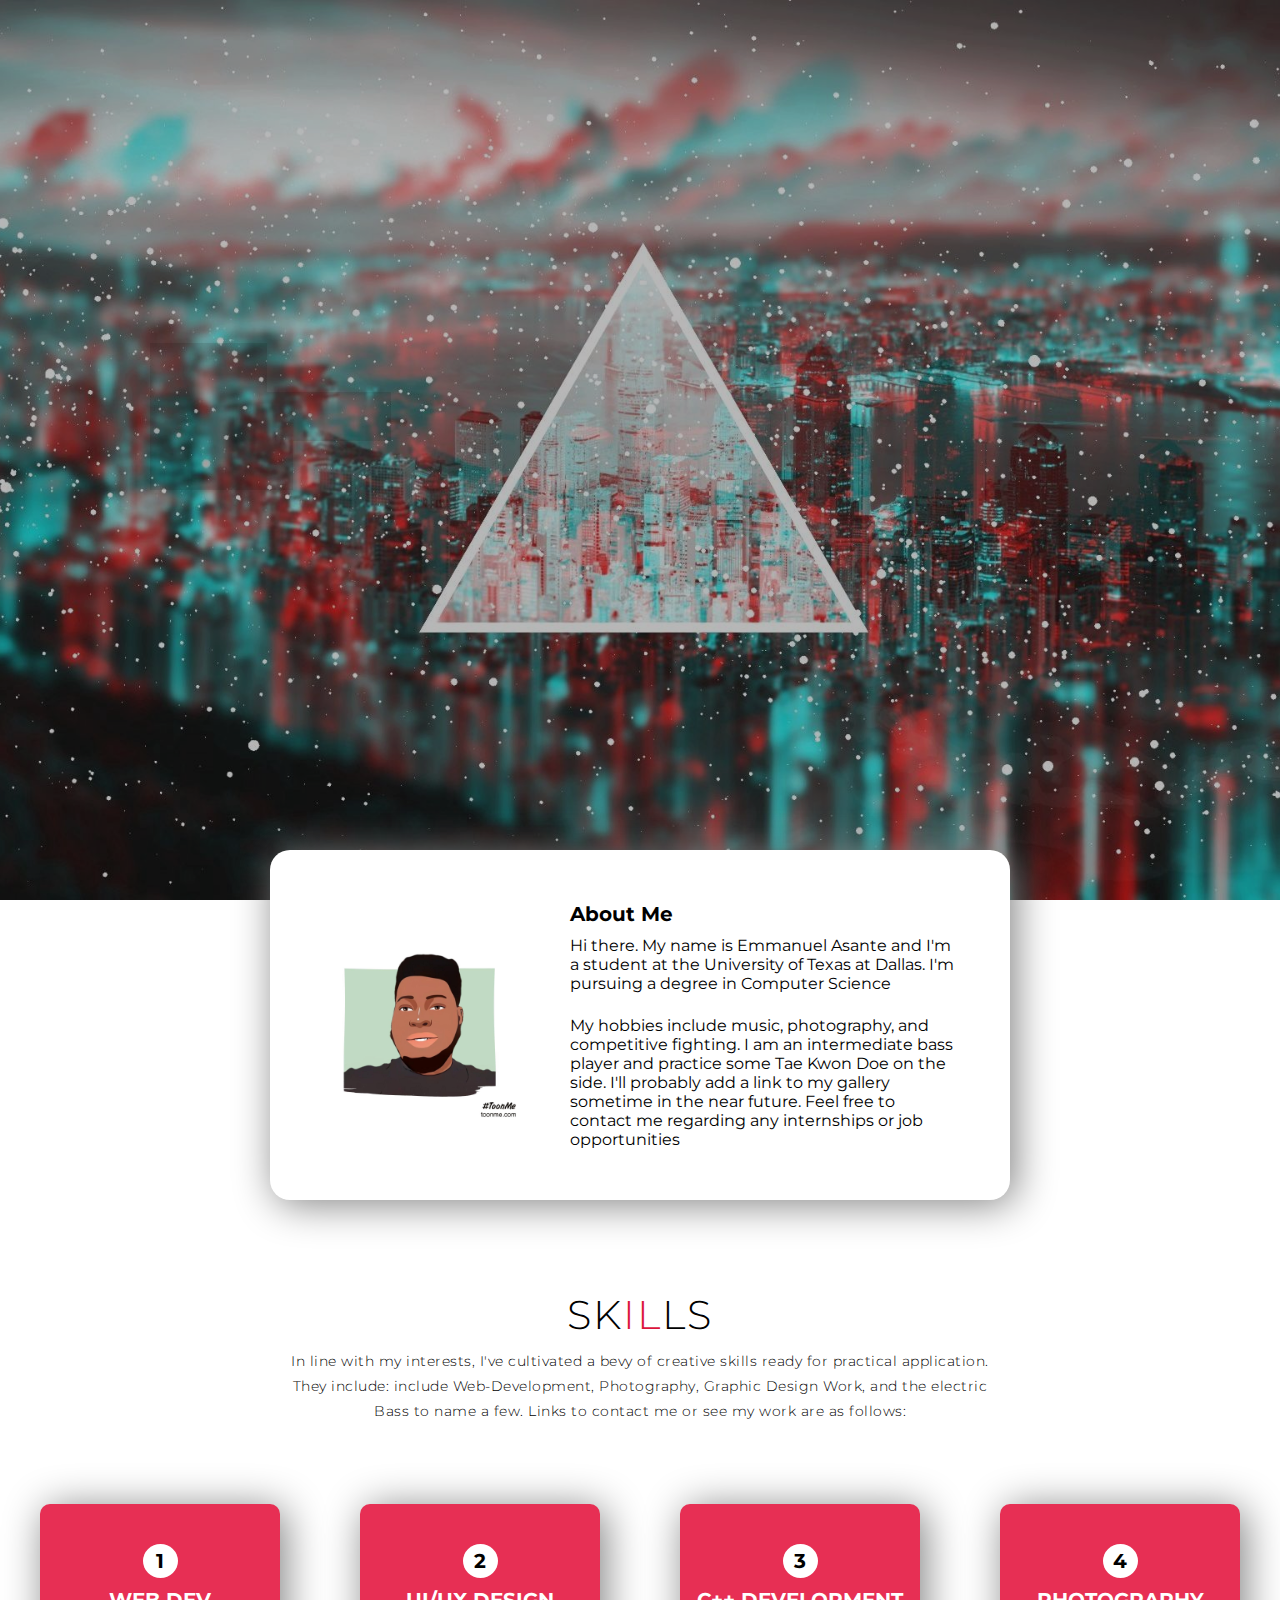
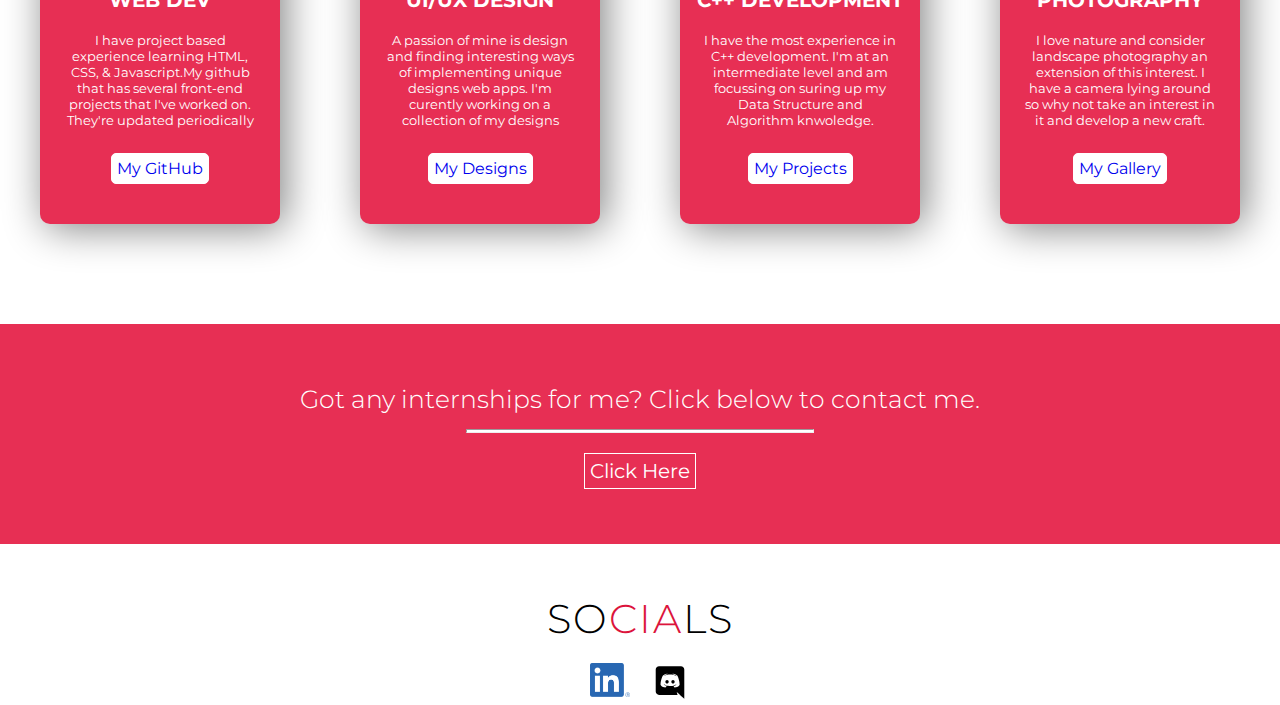
<file: index.html>
<!DOCTYPE html>
<html lang="en">
  <head>
    <meta charset="UTF-8">
    <meta name="viewport" content="width=device-width, initial-scale=1.0">
    <link rel="stylesheet" href="Assets\CSS\styles.css">
    <title>Manny's Personal Site</title>
  </head>

  <body>

    <section id = "Hero-Section">
      <div class="hero container">
        <div>
          <h1> Hello,<span></span></h1>
          <h1>My Name is <span></span></h1>
          <h1>Manny <span></span></h1>
          <a href = "/1. Portfolio/Emmanuel-Asante-Resume.pdf" type = "button" class="cta" download>Portfolio</a>
        </div>
      </div>
  </section> 

  <section class = "About-Me-Section">  
    <div class="About-Me-Container">
      <div class = "Profile">
        <img src="Assets\Images\Profile.jpg" alt="">
      </div>
      <div class="About-Me">
        <h1>About Me</h1>
        <p>Hi there. My name is Emmanuel Asante and I'm a student at the University of Texas at Dallas. I'm pursuing a degree in Computer Science</p><br>

        <P>My hobbies include music, photography, and competitive fighting. I am an intermediate bass player and practice some Tae Kwon Doe on the side. I'll probably add a link to my gallery sometime in the near future. Feel free to contact me regarding any internships or job opportunities
      </div>
    </div>
  </section>
  
  <section>
    <div class="Service-Container">
      <div id = "Service-Header">
        <h1 class = "Section-Title">Sk<span>il</span>ls</h1>
        <p class = "Section-Info">In line with my interests, I've cultivated a bevy of creative skills ready for practical application. They include:  include Web-Development, Photography, Graphic Design Work, and the electric Bass to name a few. Links to contact me or see my work are as follows:  </p>
      </div>
    </div>

    <div class = "Service-Cards-Container" >
      <div class = "Service-Cards">
        <p class = "number">1</p>
        <h2>WEB Dev</h2>
        <p class = "Service-Cards-Desc">I have project based experience learning HTML, CSS, & Javascript.My github that has several front-end projects that I've worked on. They're  updated periodically</p>
        <p class = "btn"><a href="#" type = "button">My GitHub</a></p>
      </div>
      
      <div class = "Service-Cards">
        <p class = "number">2</p>
        <h2>UI/UX Design</h2>
        <p class = "Service-Cards-Desc">A passion of mine is design and finding interesting ways of implementing unique designs web apps. I'm curently working on a collection of my designs</p>
        <p class = "btn"><a href="#" type = "button">My Designs</a></p>
      </div>
      
      <div class = "Service-Cards">
        <p class = "number">3</p>
        <h2>C++ Development</h2>
        <p class = "Service-Cards-Desc">I have the most experience in C++ development. I'm at an intermediate level and am focussing on suring up my Data Structure and Algorithm knwoledge.</p>
        <p class = "btn"><a href="#" type = "button">My Projects</a></p>
      </div>

      <div class = "Service-Cards">
        <p class = "number">4</p>
        <h2>Photography</h2>
        <p class = "Service-Cards-Desc">I love nature and consider landscape photography an extension of this interest. I have a camera lying around so why not take an interest in it and develop a new craft.</p>
        <p class = "btn"><a href="#" type = "button">My Gallery</a></p>
      </div>
      
    </div>
      </div>
    </section>

    <section class = "Hire-Me-Banner">
      <div class="Hire-Me-Container">
        <h2>Got any internships for me? Click below to contact me.</h2>
        <hr>
        <a href="contact-me.html" class = "Hire-Me-Button">Click Here</a>
      </div>
    </section>

  </body>
  
  <footer>
    <h2 class = "Section-Title">So<span>cia</span>ls</h2>
    <div class="Socials-Container">
      <a href="https://www.linkedin.com/in/mannyasante" target = "_blank" ><img src="Assets\Icons\LI-In-Bug.png" alt="LinkedIn Logo" class = "Socials"></a>
      <a href="https://discordapp.com/users/3778/" target = "_blank"><img src="Assets\Icons\Discord.svg" alt="Discord Logo" class = "Socials"></a>
    </div>
    <div style="display: none;">Icons made by <a href="https://www.freepik.com" title="Freepik">Freepik</a> from <a href="https://www.flaticon.com/" title="Flaticon">www.flaticon.com</a></div>
  </footer>

</html>
</file>
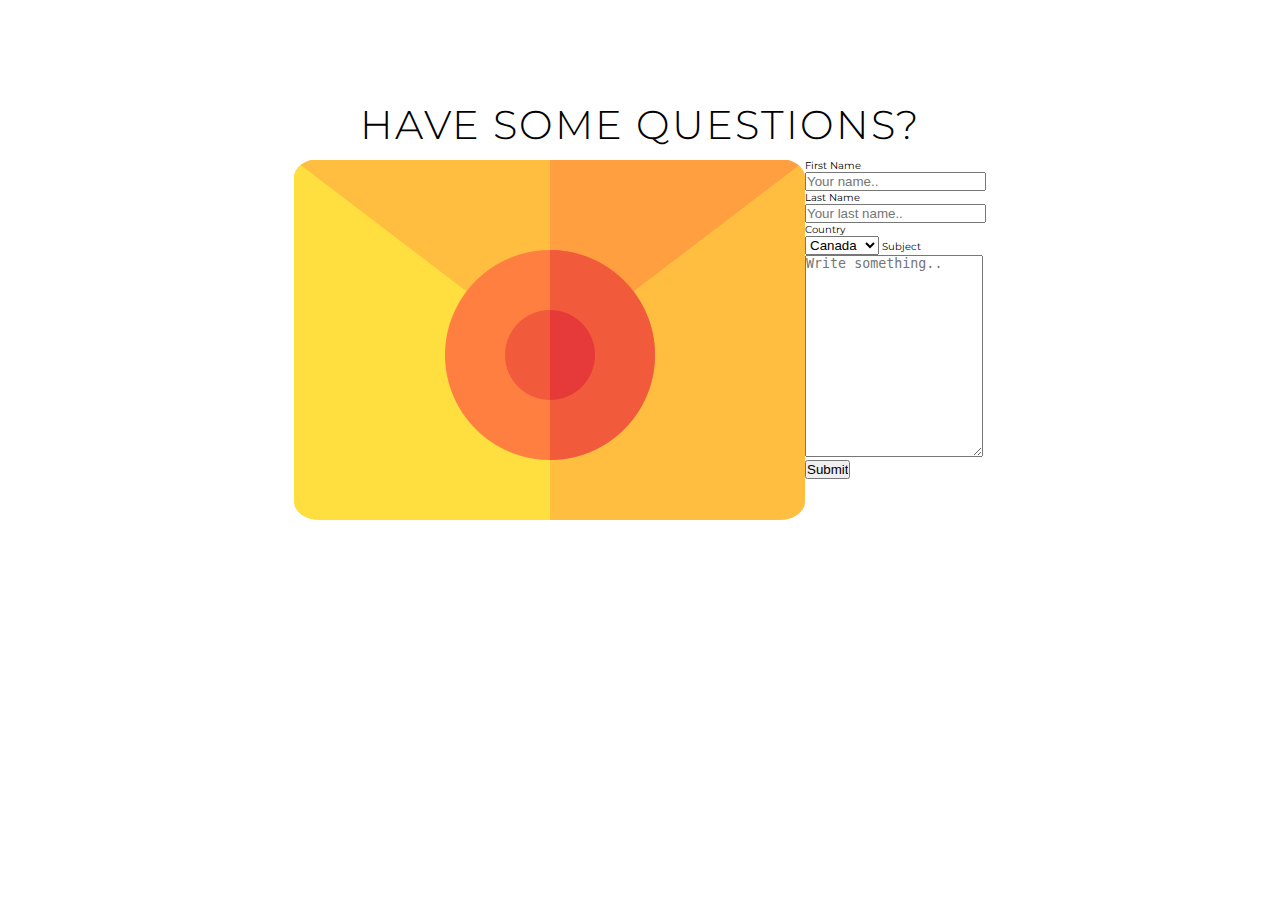
<file: contact-me.html>
<!DOCTYPE html>
<html lang="en">
<head>
    <meta charset="UTF-8">
    <meta name="viewport" content="width=device-width, initial-scale=1.0">
    <title>Contact Me</title>
    <link rel="stylesheet" href="/Assets/CSS/styles.css">
</head>
<body>
    <section class = "Contact-Me-Page">
        <h1 class = "Section-Title">Have Some Questions?</h1>

        <div class="Contact-Me">
            <img src="/Assets/Images/mail.png"class="mail-img"/>
            <form action="action_page.php">
        
            <label for="fname">First Name</label><br>
            <input type="text" id="fname" name="firstname" placeholder="Your name.."><br>
        
            <label for="lname">Last Name</label><br>
            <input type="text" id="lname" name="lastname" placeholder="Your last name.."><br>
        
            <label for="country">Country</label><br>
            <select id="country" name="country">
                <option value="Canada">Canada</option>
                <option value="USA">USA</option>
                <option value="South Africa">Australia</option>
            </select>
        
            <label for="subject">Subject</label><br>
            <textarea id="subject" name="subject" placeholder="Write something.." style="height:200px"></textarea><br>
        
            <input type="submit" value="Submit">
        
            </form>
        </div>
    </section>
</body>
</html>
</file>
<file: Assets/CSS/styles.css>
@charset "utf-8";
@import url('https://fonts.googleapis.com/css2?family=Montserrat:wght@300;400;700&display=swap');

* {
    padding:0;
    margin: 0;
}

html {
    font-family: 'Montserrat', sans-serif;
    font-size: 10px;;
    position: relative;
}

ul {
    list-style-type: none;
}

a {
    text-decoration: none;
}
/* ---------------------------------------------------------- */
/* HERO SECTION */
/* ---------------------------------------------------------- */
#Hero-Section {
    background-image: url("../Images/triangle_light_blurred_88541_1920x1080.jpg");
    background-size: cover;
    background-position: top center;
    position: relative;
    width: 100%;
    z-index: 1;
}

.hero {
    align-items: center;
    display: flex;
    max-width: 1366px;
    margin: 0 auto;
    padding-left: 150px;
    justify-content:flex-start;
    height: 100vh;              /* Super Important to make sure container spans page*/
}

/* This allows an overlay opn an image and make it darker*/
 #Hero-Section ::after {
    content: '';
    opacity: .1;
    position: absolute;
    left:0;
    top: 0;
    height: 100%;
    width: 100%;
    background-color: black;
    z-index: -1;
 }

#Hero-Section h1 {
    animation: text-h1 ease .3s forwards;
    color: transparent;
    font-size: 4rem;
    position: relative;
    width: fit-content;
}

#Hero-Section h1:nth-child(1) { 
    animation-delay: 1s;
}
#Hero-Section h1:nth-child(2) { 
    animation-delay: 2s;
}
#Hero-Section h1:nth-child(3) { 
    animation: text-h1-name .5 ease forwards;
    animation-delay: 3s;
}

#Hero-Section h1 span{
    animation: text-reveal .7s ease;
    animation-delay: .7s;
    position: absolute;
    top:0;
    left:0;
    height: 100%;
    width: 0%;
    background-color: crimson;
}

#Hero-Section h1:nth-child(1) span{ 
    animation-delay: .7s;
}
#Hero-Section h1:nth-child(2) span{ 
    animation-delay: 1.7s;
}
#Hero-Section h1:nth-child(3) span{ 
    animation-delay: 2.7s; 
}

#Hero-Section .cta {
    animation: portfolio .6s ease forwards;
    animation-delay: 3.7s;
    display: inline-block;
    font-size: 2rem;
    font-weight: bold;
    letter-spacing: .1rem;
    margin-top: 20px;
    padding: 10px 30px;
    color: transparent;
    text-transform: uppercase;
    border: 2px solid transparent;
}

#Hero-Section .cta:hover {
    background-color: crimson;
    transition: .3s ease;
    transition-property: background-color color;
}

/* -------------------------------------------------------------------- */
/* ABOUT ME SECTION */
/* -------------------------------------------------------------------- */
.About-Me-Container {
    align-items: center;
    background-color: white;
    border-radius: 2rem;
    box-shadow: 5px 4px 40px grey;
    width: 50%;
    height: 250px;
    margin: auto;
    position: relative;;
    z-index: 2;
    padding: 50px;
    bottom: 5rem;
    display: flex;
}

.About-Me-Container img{
    width: 200px;
    margin-right: 5rem;
}

.About-Me-Container p{
    margin-top: 1rem;
    font-size: 1.6rem;
}
/* -------------------------------------------------------------------- */
/* SERVICE SECTION */
/* -------------------------------------------------------------------- */
.Service-Container {
    display: flex;
    flex-direction: column;
    text-align: center;
    max-width: 1366px;
    margin: 40px auto 50px;
}

.Section-Title {
    font-size: 4rem;
    font-weight: 300;
    color: #000;
    text-align: center;
    text-transform: uppercase;
    letter-spacing: .2rem;
    margin-bottom: 10px;
}

.Section-Title span{
    color: crimson;
}

.Section-Info {
    font-size: 1.4rem;
    margin: 0 auto;
    margin-top: 5px;
    line-height: 2.5rem;
    font-weight: 300;
    letter-spacing: .05rem;
    margin-bottom: 3rem;
    width: 700px;
}

.Service-Cards-Container {
    margin: 0 auto 10rem;
    max-width: 1200px;
    display: flex;
    justify-content: space-between;

}

.Service-Cards {
    color: white;
    flex-basis: 20%;
    background-color: rgb(49, 48, 48);
    background-color: rgb(231, 47, 84);
    height:320px;
    box-shadow: 5px 4px 40px grey;
    border-radius: 10px;
    font-size: 1.3rem;
}

.Service-Cards .number {
    color: black;
    display: block;
    margin: 40px auto 0;
    font-size: 2rem;
    font-weight: bold;
    text-align: center;
    border: none;
    background-color: white;
    border-radius: 50%;
    width: 25px;
    padding: 5px;
    justify-self: center;
}

.Service-Cards h2 {
    text-align: center;
    margin-top: 1rem;
    margin-bottom: 2rem;
    text-transform: uppercase;
}

.Service-Cards .Service-Cards-Desc {
    margin: auto;
    margin-bottom: 2.5rem;
    text-align: center;
    width: 80%;
}

.Service-Cards .btn{
    text-decoration: none;
    background-color: white;
    border: white solid .05px;
    border-radius: 5px;
    color: black;
    font-size: 1.6rem;
    margin: auto;
    width:fit-content;
    padding:5px;
}

.Service-Cards .btn:hover{
    background-color: turquoise;
    border: transparent solid .05px;
    color: white;
    font-size: 1.6rem;
    margin: auto;
    text-decoration: none;
    transition-property: background-color color;
}
/* -------------------------------------------------------------------- */
/* Hire Me SECTION */
/* -------------------------------------------------------------------- */
.Hire-Me-Banner {
    width: 100vw;
}

.Hire-Me-Container {
    height: 220px;
    background-color:  rgb(231, 47, 84);
    position: relative;
    margin-bottom: 2rem;
}

.Hire-Me-Banner h2 {
    color: white;
    font-size: 2.5rem;
    font-weight: 300;
    text-align: center;
    padding-top: 60px;
    padding-bottom: 15px;
}

.Hire-Me-Banner hr {
    width: 27%;
    margin: auto;
    height: .2rem;
    background-color: white;
}

.Hire-Me-Container a {
    display: block;
    color: white;
    font-size: 2rem;
    margin: 2rem auto 0;
    text-align: center;
    border: 1px solid;
    width: fit-content;
    padding: 5px;
}

footer {
    max-width: 1200px;
    margin: auto;
    margin-top: 50px;
}

footer .Socials-Container {
    width: fit-content;
    display: flex;
    flex-direction: row;
    justify-content: center;
    margin:auto;
}

footer .Socials {
    width:40px;
    margin:1rem 1rem 0;
    text-align: center;
}

/* Key Frames */
@keyframes text-h1 {
    100% {
        color: whitesmoke;
    }
}

@keyframes text-h1-name {
    100% {
        color: crimson;
        font-weight: 500;
    }
}

@keyframes text-reveal {
    50% {
        width:100%;
        left: 0;
    }

    100% {
        width:0;
        left: 100%;
    }
}

@keyframes portfolio {
    100% {
        
        border-color: crimson;
        color: white;
        text-decoration: none;
    }
}


/* -------------------------------------------------------------------- */
/* NEW PAGE - CONTACT ME*/
/* -------------------------------------------------------------------- */
.Contact-Me-Page {
    max-width: 1200px;
    display: flex;
    flex-direction: column;
    padding-top: 100px;
    align-items: center;
    margin: auto;
    justify-content: center;
}
.Contact-Me {
    display: flex;
    margin: auto;
    
}

.Contact-Me-Page h1 {
    text-align: center;
    font-size: 4rem;
    text-transform: uppercase;
    letter-spacing: .2rem;
}
.Contact-Me-Page .mail-img {
    
    border-radius: 5%;
}
</file>
